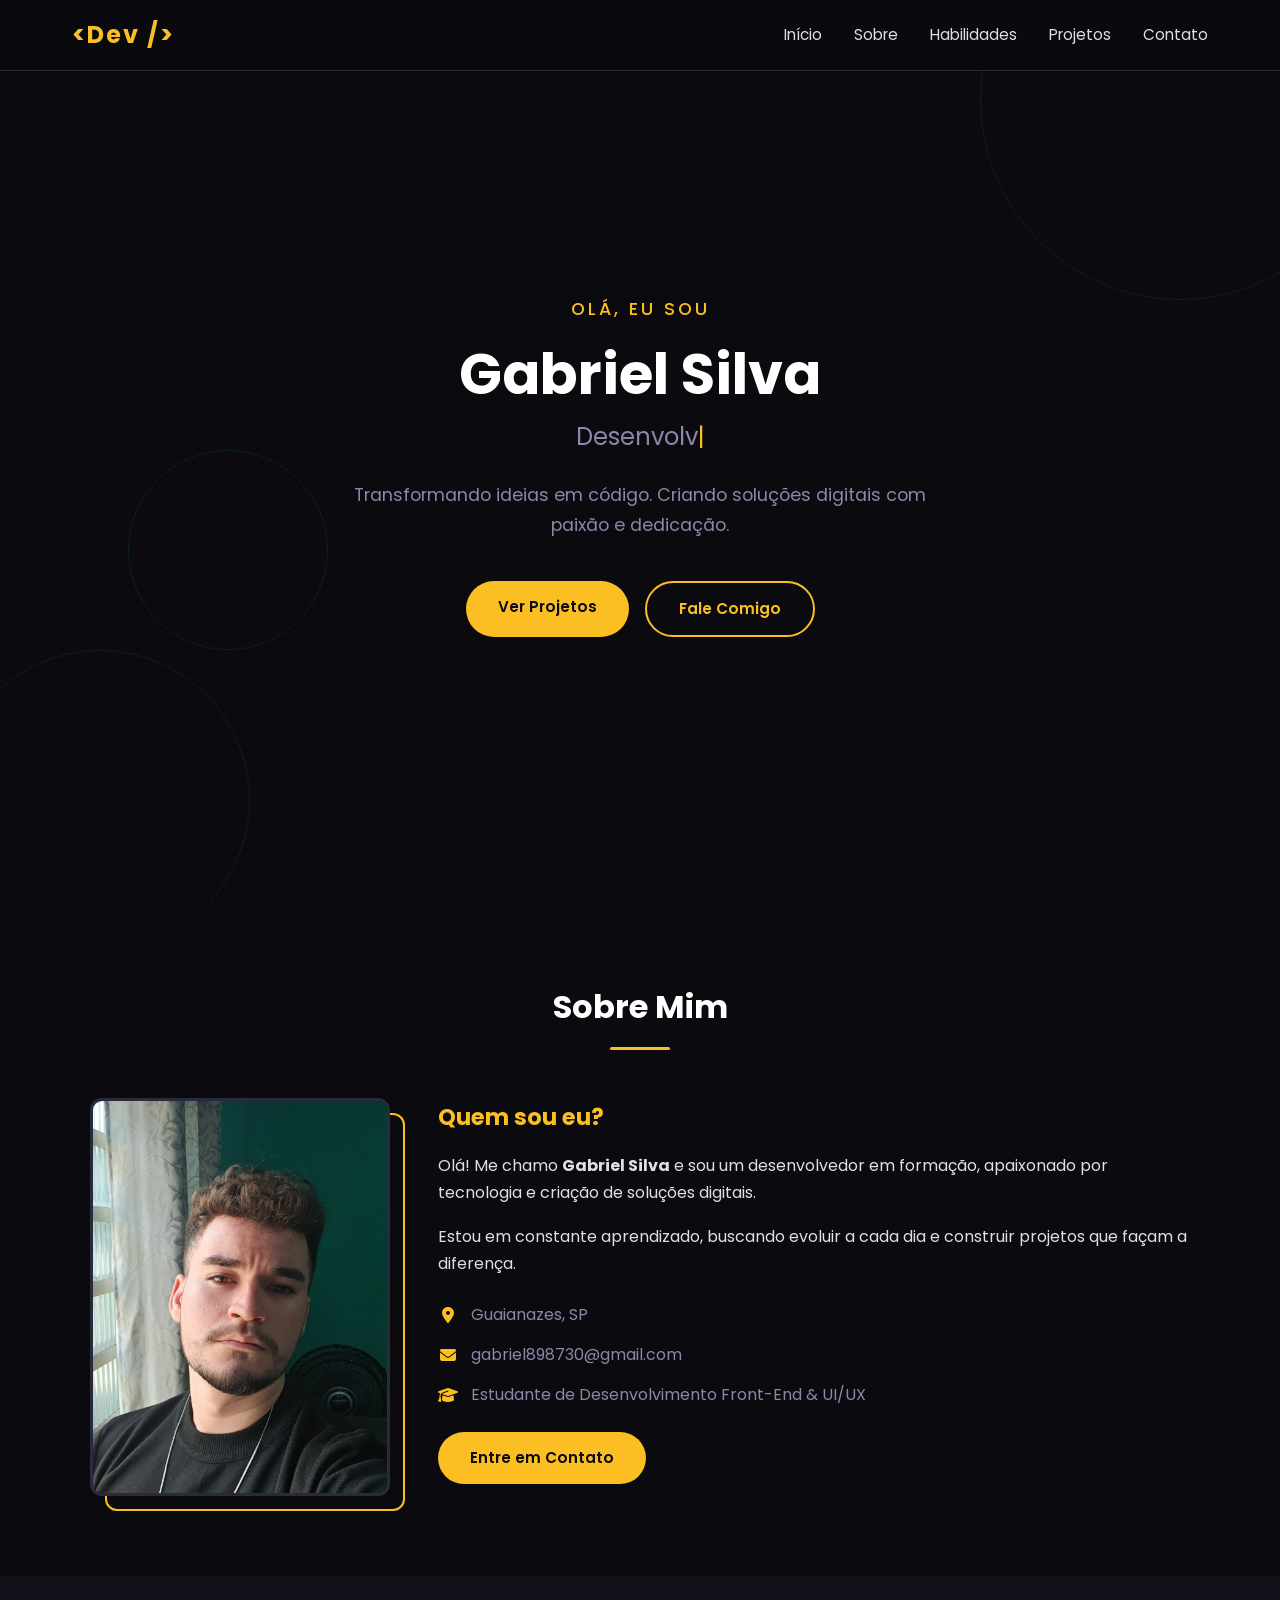
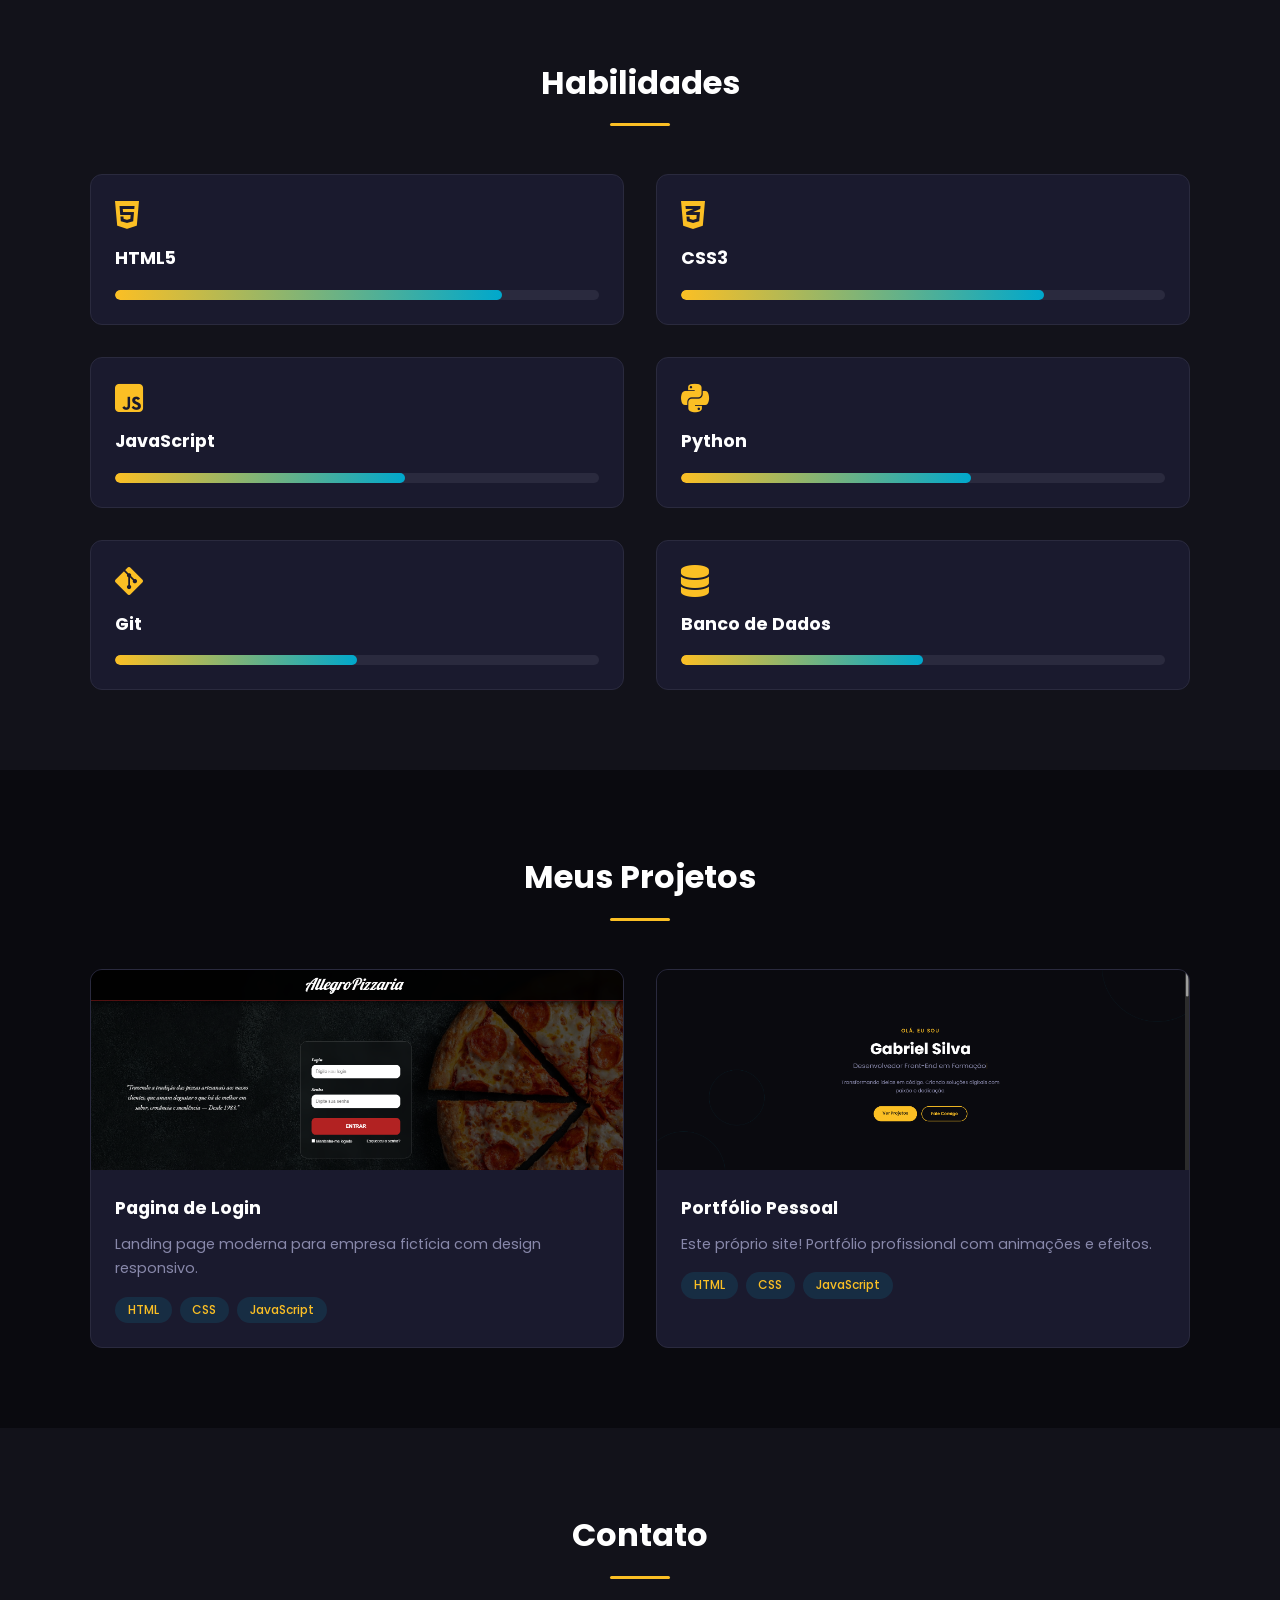
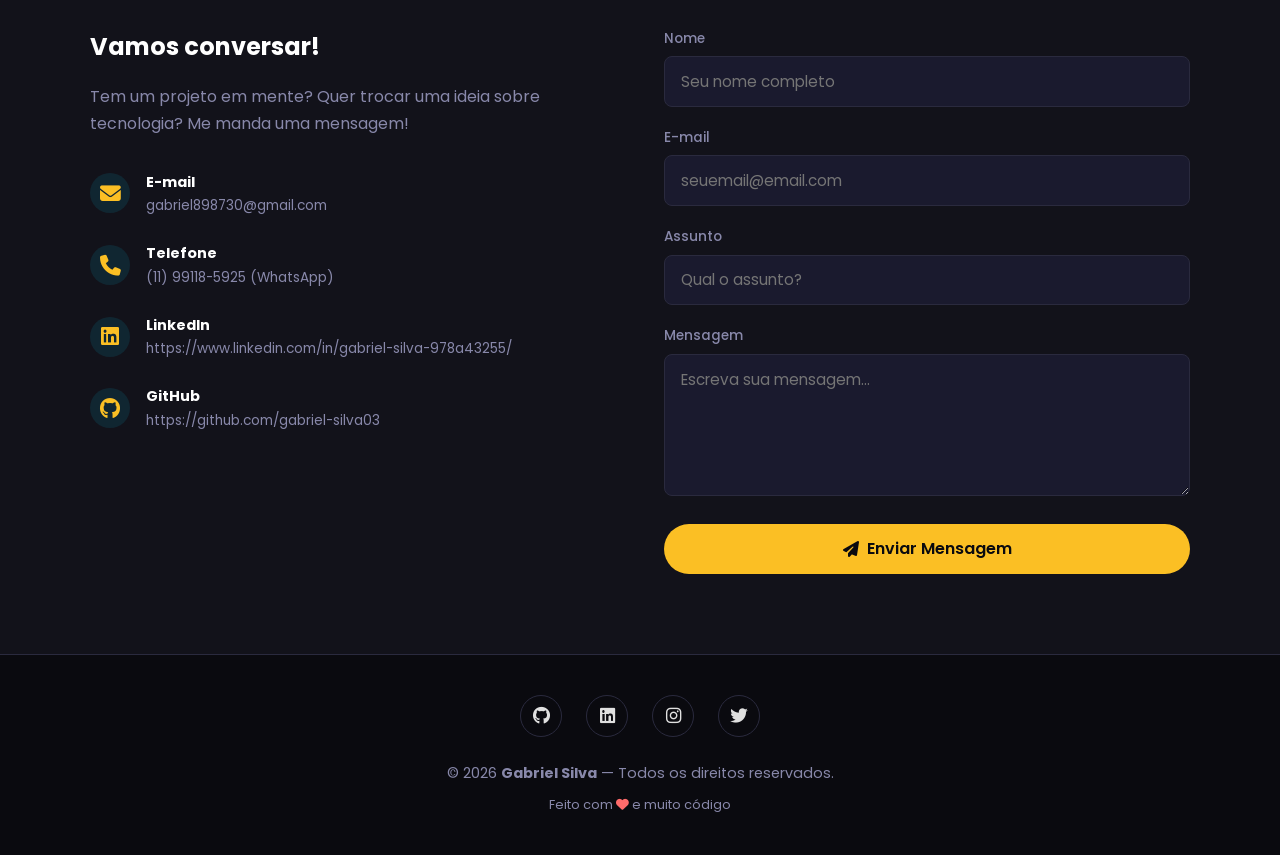
<file: index.html>
<!DOCTYPE html>
<html lang="pt-BR">
<head>
    <meta charset="UTF-8">
    <meta name="viewport" content="width=device-width, initial-scale=1.0">
    <title>Portfólio | Gabriel Silva</title>

    <!-- Conectando o arquivo CSS (visual) -->
    <link rel="stylesheet" href="css/style.css">

    <!-- Fonte do Google (Poppins) - deixa o texto mais bonito -->
    <link href="https://fonts.googleapis.com/css2?family=Poppins:wght@300;400;500;600;700&display=swap" rel="stylesheet">

    <!-- Ícones (Font Awesome) - pra usar ícones bonitos -->
    <link rel="stylesheet" href="https://cdnjs.cloudflare.com/ajax/libs/font-awesome/6.5.0/css/all.min.css">
</head>
<body>

    <!-- ===================== -->
    <!-- NAVEGAÇÃO (menu fixo) -->
    <!-- ===================== -->
    <nav id="navbar">
        <div class="nav-container">
            <a href="#" class="logo">&lt;Dev /&gt;</a>
            <ul class="nav-links">
                <li><a href="#home">Início</a></li>
                <li><a href="#sobre">Sobre</a></li>
                <li><a href="#habilidades">Habilidades</a></li>
                <li><a href="#projetos">Projetos</a></li>
                <li><a href="#contato">Contato</a></li>
            </ul>
            <div class="menu-hamburguer" id="menu-toggle">
                <span></span>
                <span></span>
                <span></span>
            </div>
        </div>
    </nav>

    <!-- ===================== -->
    <!-- SEÇÃO HERO (abertura) -->
    <!-- ===================== -->
    <section id="home" class="hero">
        <div class="hero-conteudo">
            <p class="hero-saudacao">Olá, eu sou</p>
            <h1 class="hero-nome">Gabriel Silva</h1>
            <h2 class="hero-titulo">
                <span id="texto-digitado"></span><span class="cursor">|</span>
            </h2>
            <p class="hero-descricao">
                Transformando ideias em código. Criando soluções digitais
                com paixão e dedicação.
            </p>
            <div class="hero-botoes">
                <a href="#projetos" class="btn btn-principal">Ver Projetos</a>
                <a href="#contato" class="btn btn-secundario">Fale Comigo</a>
            </div>
        </div>
        <div class="hero-decoracao">
            <div class="circulo circulo-1"></div>
            <div class="circulo circulo-2"></div>
            <div class="circulo circulo-3"></div>
        </div>
    </section>

    <!-- ===================== -->
    <!-- SEÇÃO SOBRE MIM       -->
    <!-- ===================== -->
    <section id="sobre" class="secao">
        <div class="secao-container">
            <h2 class="secao-titulo">Sobre Mim</h2>
            <div class="sobre-grid">
                <div class="sobre-foto">
                    <img src="img/perfil.jpg" alt="Foto de perfil">
                    <div class="foto-borda"></div>
                </div>
                <div class="sobre-texto">
                    <h3>Quem sou eu?</h3>
                    <p>
                        Olá! Me chamo <strong>Gabriel Silva</strong> e sou um desenvolvedor
                        em formação, apaixonado por tecnologia e criação de
                        soluções digitais.
                    </p>
                    <p>
                        Estou em constante aprendizado, buscando evoluir a cada dia
                        e construir projetos que façam a diferença.
                    </p>
                    <div class="sobre-info">
                        <div class="info-item">
                            <i class="fas fa-map-marker-alt"></i>
                            <span>Guaianazes, SP</span>
                        </div>
                        <div class="info-item">
                            <i class="fas fa-envelope"></i>
                            <span>gabriel898730@gmail.com</span>
                        </div>
                        <div class="info-item">
                            <i class="fas fa-graduation-cap"></i>
                            <span>Estudante de Desenvolvimento Front-End & UI/UX</span>
                        </div>
                    </div>
                    <a href="#contato" class="btn btn-principal">Entre em Contato</a>
                </div>
            </div>
        </div>
    </section>

    <!-- ===================== -->
    <!-- SEÇÃO HABILIDADES     -->
    <!-- ===================== -->
    <section id="habilidades" class="secao secao-escura">
        <div class="secao-container">
            <h2 class="secao-titulo">Habilidades</h2>
            <div class="habilidades-grid">

                <div class="habilidade-card">
                    <i class="fab fa-html5"></i>
                    <h3>HTML5</h3>
                    <div class="barra-container">
                        <div class="barra-progresso" data-porcentagem="80">
                            <span class="barra-texto">80%</span>
                        </div>
                    </div>
                </div>

                <div class="habilidade-card">
                    <i class="fab fa-css3-alt"></i>
                    <h3>CSS3</h3>
                    <div class="barra-container">
                        <div class="barra-progresso" data-porcentagem="75">
                            <span class="barra-texto">75%</span>
                        </div>
                    </div>
                </div>

                <div class="habilidade-card">
                    <i class="fab fa-js-square"></i>
                    <h3>JavaScript</h3>
                    <div class="barra-container">
                        <div class="barra-progresso" data-porcentagem="60">
                            <span class="barra-texto">60%</span>
                        </div>
                    </div>
                </div>

                <div class="habilidade-card">
                    <i class="fab fa-python"></i>
                    <h3>Python</h3>
                    <div class="barra-container">
                        <div class="barra-progresso" data-porcentagem="60">
                            <span class="barra-texto">60%</span>
                        </div>
                    </div>
                </div>

                <div class="habilidade-card">
                    <i class="fab fa-git-alt"></i>
                    <h3>Git</h3>
                    <div class="barra-container">
                        <div class="barra-progresso" data-porcentagem="50">
                            <span class="barra-texto">50%</span>
                        </div>
                    </div>
                </div>

                <div class="habilidade-card">
                    <i class="fas fa-database"></i>
                    <h3>Banco de Dados</h3>
                    <div class="barra-container">
                        <div class="barra-progresso" data-porcentagem="50">
                            <span class="barra-texto">50%</span>
                        </div>
                    </div>
                </div>

            </div>
        </div>
    </section>

    <!-- ===================== -->
    <!-- SEÇÃO PROJETOS        -->
    <!-- ===================== -->
    <section id="projetos" class="secao">
        <div class="secao-container">
            <h2 class="secao-titulo">Meus Projetos</h2>
            <div class="projetos-grid">

                <!-- Página de Login -->
                <div class="projeto-card">
                    <div class="projeto-imagem">
                        <img src="img/loginpage.png" alt="Projeto 1">
                        <div class="projeto-overlay">
                            <a href="#" class="btn-projeto">Ver Mais</a>
                        </div>
                    </div>
                    <div class="projeto-info">
                        <h3>Pagina de Login</h3>
                        <p>Landing page moderna para empresa fictícia com design responsivo.</p>
                        <div class="projeto-tags">
                            <span class="tag">HTML</span>
                            <span class="tag">CSS</span>
                            <span class="tag">JavaScript</span>
                        </div>
                    </div>
                </div>

                <!-- Portfólio Pessoal -->
                <div class="projeto-card">
                    <div class="projeto-imagem">
                        <img src="img/portfolio.png" alt="Projeto 4">
                        <div class="projeto-overlay">
                            <a href="#" class="btn-projeto">Ver Mais</a>
                        </div>
                    </div>
                    <div class="projeto-info">
                        <h3>Portfólio Pessoal</h3>
                        <p>Este próprio site! Portfólio profissional com animações e efeitos.</p>
                        <div class="projeto-tags">
                            <span class="tag">HTML</span>
                            <span class="tag">CSS</span>
                            <span class="tag">JavaScript</span>
                        </div>
                    </div>
                </div>

            </div>
        </div>
    </section>

    <!-- ===================== -->
    <!-- SEÇÃO CONTATO         -->
    <!-- ===================== -->
    <section id="contato" class="secao secao-escura">
        <div class="secao-container">
            <h2 class="secao-titulo">Contato</h2>
            <div class="contato-grid">

                <div class="contato-info">
                    <h3>Vamos conversar!</h3>
                    <p>
                        Tem um projeto em mente? Quer trocar uma ideia sobre tecnologia?
                        Me manda uma mensagem!
                    </p>
                    <div class="contato-meios">
                        <div class="contato-item">
                            <i class="fas fa-envelope"></i>
                            <div>
                                <strong>E-mail</strong>
                                <p>gabriel898730@gmail.com</p>
                            </div>
                        </div>
                        <div class="contato-item">
                            <i class="fas fa-phone"></i>
                            <div>
                                <strong>Telefone</strong>
                                <p>(11) 99118-5925 (WhatsApp)</p>
                            </div>
                        </div>
                        <div class="contato-item">
                            <i class="fab fa-linkedin"></i>
                            <div>
                                <strong>LinkedIn</strong>
                                <p>https://www.linkedin.com/in/gabriel-silva-978a43255/</p>
                            </div>
                        </div>
                        <div class="contato-item">
                            <i class="fab fa-github"></i>
                            <div>
                                <strong>GitHub</strong>
                                <p>https://github.com/gabriel-silva03</p>
                            </div>
                        </div>
                    </div>
                </div>

                <div class="contato-formulario">
                    <form id="form-contato">
                        <div class="form-grupo">
                            <label for="nome">Nome</label>
                            <input type="text" id="nome" name="nome" placeholder="Seu nome completo" required>
                        </div>
                        <div class="form-grupo">
                            <label for="email">E-mail</label>
                            <input type="email" id="email" name="email" placeholder="seuemail@email.com" required>
                        </div>
                        <div class="form-grupo">
                            <label for="assunto">Assunto</label>
                            <input type="text" id="assunto" name="assunto" placeholder="Qual o assunto?">
                        </div>
                        <div class="form-grupo">
                            <label for="mensagem">Mensagem</label>
                            <textarea id="mensagem" name="mensagem" rows="5" placeholder="Escreva sua mensagem..." required></textarea>
                        </div>
                        <button type="submit" class="btn btn-principal btn-enviar">
                            <i class="fas fa-paper-plane"></i> Enviar Mensagem
                        </button>
                    </form>
                </div>

            </div>
        </div>
    </section>

    <!-- ===================== -->
    <!-- RODAPÉ               -->
    <!-- ===================== -->
    <footer class="rodape">
        <div class="rodape-container">
            <div class="rodape-social">
                <a href="#" class="social-link"><i class="fab fa-github"></i></a>
                <a href="#" class="social-link"><i class="fab fa-linkedin"></i></a>
                <a href="#" class="social-link"><i class="fab fa-instagram"></i></a>
                <a href="#" class="social-link"><i class="fab fa-twitter"></i></a>
            </div>
            <p class="rodape-texto">
                &copy; 2026 <strong>Gabriel Silva</strong> — Todos os direitos reservados.
            </p>
            <p class="rodape-credito">
                Feito com <i class="fas fa-heart" style="color: #ff6b6b;"></i> e muito código
            </p>
        </div>
    </footer>

    <!-- Botão voltar ao topo -->
    <button id="btn-topo" class="btn-topo" title="Voltar ao topo">
        <i class="fas fa-arrow-up"></i>
    </button>

    <!-- Conectando o arquivo JavaScript (interações) -->
    <script src="js/script.js"></script>

</body>
</html>
</file>
<file: css/style.css>
/* ============================================= */
/* VARIÁVEIS (cores que você pode personalizar)  */
/* ============================================= */
:root {
    --cor-principal: #fbbf24;
    --cor-principal-escura: #00a8cc;
    --cor-fundo: #0a0a0f;
    --cor-fundo-clara: #12121a;
    --cor-fundo-card: #1a1a2e;
    --cor-texto: #e0e0e0;
    --cor-texto-claro: #ffffff;
    --cor-texto-escuro: #8888aa;
    --cor-borda: #2a2a3e;
    --fonte-principal: 'Poppins', sans-serif;
    --brilho: 0 0 20px rgba(0, 212, 255, 0.3);
}

/* ============================================= */
/* RESET E BASE                                  */
/* ============================================= */
* {
    margin: 0;
    padding: 0;
    box-sizing: border-box;
}

html {
    scroll-behavior: smooth;
    font-size: 16px;
}

body {
    font-family: var(--fonte-principal);
    background-color: var(--cor-fundo);
    color: var(--cor-texto);
    line-height: 1.7;
    overflow-x: hidden;
}

a {
    text-decoration: none;
    color: var(--cor-principal);
    transition: all 0.3s ease;
}

a:hover {
    color: var(--cor-texto-claro);
}

img {
    max-width: 100%;
    display: block;
}

/* ============================================= */
/* NAVEGAÇÃO (menu fixo no topo)                 */
/* ============================================= */
#navbar {
    position: fixed;
    top: 0;
    left: 0;
    width: 100%;
    z-index: 1000;
    background-color: rgba(10, 10, 15, 0.9);
    backdrop-filter: blur(10px);
    border-bottom: 1px solid var(--cor-borda);
    transition: all 0.3s ease;
}

#navbar.scrolled {
    background-color: rgba(10, 10, 15, 0.98);
    box-shadow: 0 2px 20px rgba(0, 0, 0, 0.5);
}

.nav-container {
    max-width: 1200px;
    margin: 0 auto;
    padding: 0 2rem;
    display: flex;
    justify-content: space-between;
    align-items: center;
    height: 70px;
}

.logo {
    font-size: 1.5rem;
    font-weight: 700;
    color: var(--cor-principal) !important;
    letter-spacing: 2px;
}

.nav-links {
    display: flex;
    list-style: none;
    gap: 2rem;
}

.nav-links a {
    color: var(--cor-texto);
    font-weight: 400;
    font-size: 0.95rem;
    position: relative;
    padding: 0.5rem 0;
}

.nav-links a::after {
    content: '';
    position: absolute;
    bottom: 0;
    left: 0;
    width: 0;
    height: 2px;
    background-color: var(--cor-principal);
    transition: width 0.3s ease;
}

.nav-links a:hover::after {
    width: 100%;
}

.nav-links a:hover {
    color: var(--cor-principal);
}

/* Menu hambúrguer (celular) */
.menu-hamburguer {
    display: none;
    flex-direction: column;
    gap: 5px;
    cursor: pointer;
    padding: 5px;
}

.menu-hamburguer span {
    width: 25px;
    height: 2px;
    background-color: var(--cor-texto);
    transition: all 0.3s ease;
}

/* ============================================= */
/* SEÇÃO HERO (abertura principal)               */
/* ============================================= */
.hero {
    min-height: 100vh;
    display: flex;
    align-items: center;
    justify-content: center;
    position: relative;
    padding: 6rem 2rem 4rem;
    overflow: hidden;
}

.hero-conteudo {
    text-align: center;
    max-width: 800px;
    z-index: 2;
}

.hero-saudacao {
    font-size: 1.1rem;
    color: var(--cor-principal);
    font-weight: 500;
    letter-spacing: 3px;
    text-transform: uppercase;
    margin-bottom: 1rem;
}

.hero-nome {
    font-size: 3.5rem;
    font-weight: 700;
    color: var(--cor-texto-claro);
    margin-bottom: 0.5rem;
    line-height: 1.2;
}

.hero-titulo {
    font-size: 1.5rem;
    color: var(--cor-texto-escuro);
    font-weight: 400;
    margin-bottom: 1.5rem;
    min-height: 2.5rem;
}

.hero-titulo .cursor {
    color: var(--cor-principal);
    animation: piscar 0.7s infinite;
}

@keyframes piscar {
    0%, 100% { opacity: 1; }
    50% { opacity: 0; }
}

.hero-descricao {
    font-size: 1.1rem;
    color: var(--cor-texto-escuro);
    margin-bottom: 2.5rem;
    max-width: 600px;
    margin-left: auto;
    margin-right: auto;
}

/* Botões */
.btn {
    display: inline-block;
    padding: 0.8rem 2rem;
    border-radius: 50px;
    font-weight: 600;
    font-size: 0.95rem;
    transition: all 0.3s ease;
    cursor: pointer;
    border: none;
    font-family: var(--fonte-principal);
}

.btn-principal {
    background-color: var(--cor-principal);
    color: var(--cor-fundo);
}

.btn-principal:hover {
    background-color: var(--cor-principal-escura);
    color: var(--cor-fundo);
    box-shadow: var(--brilho);
    transform: translateY(-2px);
}

.btn-secundario {
    background-color: transparent;
    color: var(--cor-principal);
    border: 2px solid var(--cor-principal);
}

.btn-secundario:hover {
    background-color: var(--cor-principal);
    color: var(--cor-fundo);
    box-shadow: var(--brilho);
    transform: translateY(-2px);
}

.hero-botoes {
    display: flex;
    gap: 1rem;
    justify-content: center;
    flex-wrap: wrap;
}

/* Decoração do Hero (círculos animados) */
.hero-decoracao {
    position: absolute;
    top: 0;
    left: 0;
    width: 100%;
    height: 100%;
    z-index: 1;
    pointer-events: none;
}

.circulo {
    position: absolute;
    border-radius: 50%;
    border: 1px solid rgba(0, 212, 255, 0.1);
}

.circulo-1 {
    width: 400px;
    height: 400px;
    top: -100px;
    right: -100px;
    animation: girar 20s linear infinite;
}

.circulo-2 {
    width: 300px;
    height: 300px;
    bottom: -50px;
    left: -50px;
    animation: girar 15s linear infinite reverse;
}

.circulo-3 {
    width: 200px;
    height: 200px;
    top: 50%;
    left: 10%;
    animation: girar 25s linear infinite;
}

@keyframes girar {
    from { transform: rotate(0deg); }
    to { transform: rotate(360deg); }
}

/* ============================================= */
/* SEÇÕES (padrão)                               */
/* ============================================= */
.secao {
    padding: 5rem 2rem;
}

.secao-escura {
    background-color: var(--cor-fundo-clara);
}

.secao-container {
    max-width: 1100px;
    margin: 0 auto;
}

.secao-titulo {
    font-size: 2rem;
    font-weight: 700;
    color: var(--cor-texto-claro);
    text-align: center;
    margin-bottom: 3rem;
    position: relative;
}

.secao-titulo::after {
    content: '';
    display: block;
    width: 60px;
    height: 3px;
    background-color: var(--cor-principal);
    margin: 0.8rem auto 0;
    border-radius: 2px;
}

/* ============================================= */
/* SOBRE MIM                                     */
/* ============================================= */
.sobre-grid {
    display: grid;
    grid-template-columns: 300px 1fr;
    gap: 3rem;
    align-items: start;
}

.sobre-foto {
    position: relative;
}

.sobre-foto img {
    width: 100%;
    border-radius: 12px;
    border: 3px solid var(--cor-borda);
}

.foto-borda {
    position: absolute;
    top: 15px;
    left: 15px;
    width: 100%;
    height: 100%;
    border: 2px solid var(--cor-principal);
    border-radius: 12px;
    z-index: -1;
}

.sobre-texto h3 {
    font-size: 1.4rem;
    color: var(--cor-principal);
    margin-bottom: 1rem;
}

.sobre-texto p {
    margin-bottom: 1rem;
    color: var(--cor-texto);
}

.sobre-info {
    display: flex;
    flex-direction: column;
    gap: 0.8rem;
    margin: 1.5rem 0;
}

.info-item {
    display: flex;
    align-items: center;
    gap: 0.8rem;
    color: var(--cor-texto-escuro);
}

.info-item i {
    color: var(--cor-principal);
    width: 20px;
    text-align: center;
}

/* ============================================= */
/* HABILIDADES                                   */
/* ============================================= */
.habilidades-grid {
    display: grid;
    grid-template-columns: repeat(2, 1fr);
    gap: 2rem;
}

.habilidade-card {
    background-color: var(--cor-fundo-card);
    padding: 1.5rem;
    border-radius: 12px;
    border: 1px solid var(--cor-borda);
    transition: all 0.3s ease;
}

.habilidade-card:hover {
    border-color: var(--cor-principal);
    box-shadow: var(--brilho);
    transform: translateY(-3px);
}

.habilidade-card i {
    font-size: 2rem;
    color: var(--cor-principal);
    margin-bottom: 0.8rem;
}

.habilidade-card h3 {
    font-size: 1.1rem;
    color: var(--cor-texto-claro);
    margin-bottom: 1rem;
}

.barra-container {
    width: 100%;
    height: 10px;
    background-color: var(--cor-borda);
    border-radius: 10px;
    overflow: hidden;
}

.barra-progresso {
    height: 100%;
    width: 0;
    background: linear-gradient(90deg, var(--cor-principal), var(--cor-principal-escura));
    border-radius: 10px;
    transition: width 1.5s ease;
    position: relative;
}

.barra-texto {
    position: absolute;
    right: 0;
    top: -22px;
    font-size: 0.75rem;
    color: var(--cor-principal);
    font-weight: 600;
}

/* ============================================= */
/* PROJETOS                                      */
/* ============================================= */
.projetos-grid {
    display: grid;
    grid-template-columns: repeat(2, 1fr);
    gap: 2rem;
}

.projeto-card {
    background-color: var(--cor-fundo-card);
    border-radius: 12px;
    overflow: hidden;
    border: 1px solid var(--cor-borda);
    transition: all 0.3s ease;
}

.projeto-card:hover {
    border-color: var(--cor-principal);
    box-shadow: var(--brilho);
    transform: translateY(-5px);
}

.projeto-imagem {
    position: relative;
    height: 200px;
    overflow: hidden;
}

.projeto-imagem img {
    width: 100%;
    height: 100%;
    object-fit: cover;
    transition: transform 0.5s ease;
}

.projeto-card:hover .projeto-imagem img {
    transform: scale(1.1);
}

.projeto-overlay {
    position: absolute;
    top: 0;
    left: 0;
    width: 100%;
    height: 100%;
    background-color: rgba(0, 0, 0, 0.7);
    display: flex;
    align-items: center;
    justify-content: center;
    opacity: 0;
    transition: opacity 0.3s ease;
}

.projeto-card:hover .projeto-overlay {
    opacity: 1;
}

.btn-projeto {
    padding: 0.6rem 1.5rem;
    border: 2px solid var(--cor-principal);
    color: var(--cor-principal);
    border-radius: 50px;
    font-weight: 600;
    font-size: 0.9rem;
}

.btn-projeto:hover {
    background-color: var(--cor-principal);
    color: var(--cor-fundo);
}

.projeto-info {
    padding: 1.5rem;
}

.projeto-info h3 {
    font-size: 1.1rem;
    color: var(--cor-texto-claro);
    margin-bottom: 0.5rem;
}

.projeto-info p {
    font-size: 0.9rem;
    color: var(--cor-texto-escuro);
    margin-bottom: 1rem;
}

.projeto-tags {
    display: flex;
    gap: 0.5rem;
    flex-wrap: wrap;
}

.tag {
    background-color: rgba(0, 212, 255, 0.1);
    color: var(--cor-principal);
    padding: 0.2rem 0.8rem;
    border-radius: 50px;
    font-size: 0.75rem;
    font-weight: 500;
}

/* ============================================= */
/* CONTATO                                       */
/* ============================================= */
.contato-grid {
    display: grid;
    grid-template-columns: 1fr 1fr;
    gap: 3rem;
}

.contato-info h3 {
    font-size: 1.5rem;
    color: var(--cor-texto-claro);
    margin-bottom: 1rem;
}

.contato-info > p {
    color: var(--cor-texto-escuro);
    margin-bottom: 2rem;
}

.contato-meios {
    display: flex;
    flex-direction: column;
    gap: 1.5rem;
}

.contato-item {
    display: flex;
    align-items: center;
    gap: 1rem;
}

.contato-item i {
    font-size: 1.3rem;
    color: var(--cor-principal);
    width: 40px;
    height: 40px;
    display: flex;
    align-items: center;
    justify-content: center;
    background-color: rgba(0, 212, 255, 0.1);
    border-radius: 50%;
}

.contato-item strong {
    display: block;
    color: var(--cor-texto-claro);
    font-size: 0.9rem;
}

.contato-item p {
    color: var(--cor-texto-escuro);
    font-size: 0.85rem;
    margin: 0;
}

/* Formulário */
.contato-formulario form {
    display: flex;
    flex-direction: column;
    gap: 1.2rem;
}

.form-grupo {
    display: flex;
    flex-direction: column;
    gap: 0.4rem;
}

.form-grupo label {
    font-size: 0.85rem;
    color: var(--cor-texto-escuro);
    font-weight: 500;
}

.form-grupo input,
.form-grupo textarea {
    background-color: var(--cor-fundo-card);
    border: 1px solid var(--cor-borda);
    border-radius: 8px;
    padding: 0.8rem 1rem;
    color: var(--cor-texto-claro);
    font-family: var(--fonte-principal);
    font-size: 0.95rem;
    transition: border-color 0.3s ease;
    outline: none;
}

.form-grupo input:focus,
.form-grupo textarea:focus {
    border-color: var(--cor-principal);
    box-shadow: 0 0 10px rgba(0, 212, 255, 0.15);
}

.form-grupo textarea {
    resize: vertical;
}

.btn-enviar {
    width: 100%;
    margin-top: 0.5rem;
    font-size: 1rem;
    display: flex;
    align-items: center;
    justify-content: center;
    gap: 0.5rem;
}

/* ============================================= */
/* RODAPÉ                                        */
/* ============================================= */
.rodape {
    background-color: var(--cor-fundo);
    border-top: 1px solid var(--cor-borda);
    padding: 2.5rem 2rem;
    text-align: center;
}

.rodape-container {
    max-width: 1100px;
    margin: 0 auto;
}

.rodape-social {
    display: flex;
    justify-content: center;
    gap: 1.5rem;
    margin-bottom: 1.5rem;
}

.social-link {
    width: 42px;
    height: 42px;
    display: flex;
    align-items: center;
    justify-content: center;
    border: 1px solid var(--cor-borda);
    border-radius: 50%;
    color: var(--cor-texto);
    font-size: 1.1rem;
    transition: all 0.3s ease;
}

.social-link:hover {
    border-color: var(--cor-principal);
    color: var(--cor-principal);
    box-shadow: var(--brilho);
    transform: translateY(-3px);
}

.rodape-texto {
    color: var(--cor-texto-escuro);
    font-size: 0.9rem;
    margin-bottom: 0.5rem;
}

.rodape-credito {
    color: var(--cor-texto-escuro);
    font-size: 0.8rem;
}

/* ============================================= */
/* BOTÃO VOLTAR AO TOPO                          */
/* ============================================= */
.btn-topo {
    position: fixed;
    bottom: 30px;
    right: 30px;
    width: 45px;
    height: 45px;
    border-radius: 50%;
    background-color: var(--cor-principal);
    color: var(--cor-fundo);
    border: none;
    font-size: 1.1rem;
    cursor: pointer;
    display: none;
    align-items: center;
    justify-content: center;
    z-index: 999;
    transition: all 0.3s ease;
    box-shadow: var(--brilho);
}

.btn-topo:hover {
    transform: translateY(-3px);
    box-shadow: 0 0 30px rgba(0, 212, 255, 0.5);
}

.btn-topo.visivel {
    display: flex;
}

/* ============================================= */
/* RESPONSIVO (telas menores / celular)          */
/* ============================================= */
@media (max-width: 768px) {
    .hero-nome {
        font-size: 2.2rem;
    }

    .hero-titulo {
        font-size: 1.1rem;
    }

    .sobre-grid {
        grid-template-columns: 1fr;
        text-align: center;
    }

    .sobre-foto {
        max-width: 250px;
        margin: 0 auto;
    }

    .sobre-info {
        align-items: center;
    }

    .habilidades-grid {
        grid-template-columns: 1fr;
    }

    .projetos-grid {
        grid-template-columns: 1fr;
    }

    .contato-grid {
        grid-template-columns: 1fr;
    }

    .nav-links {
        display: none;
        position: absolute;
        top: 70px;
        left: 0;
        width: 100%;
        background-color: var(--cor-fundo);
        flex-direction: column;
        padding: 1rem 2rem;
        border-bottom: 1px solid var(--cor-borda);
    }

    .nav-links.ativo {
        display: flex;
    }

    .menu-hamburguer {
        display: flex;
    }
}
</file>
